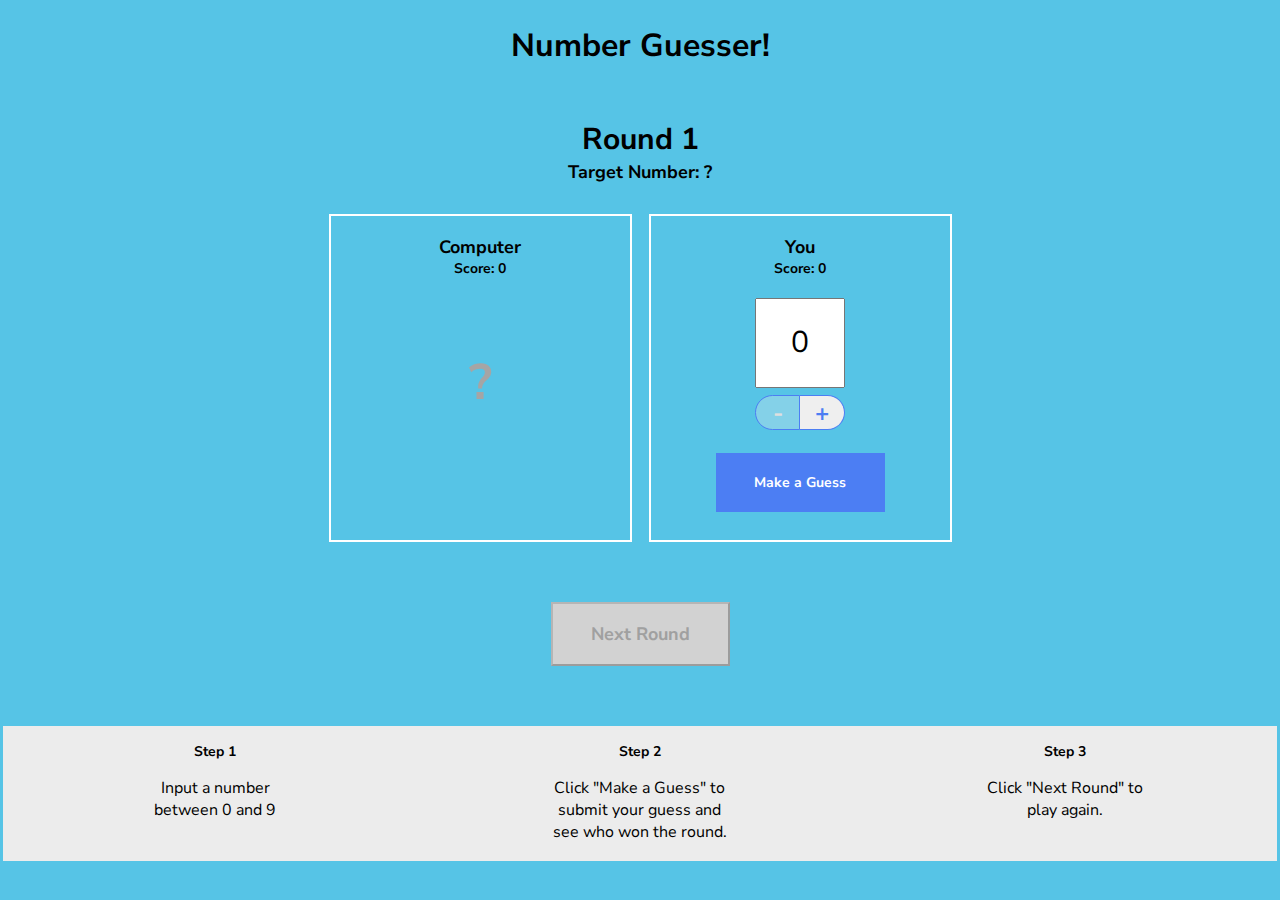
<file: docs/numGuess/index.html>
<!doctype html>

<html>
  <head>
    <title>Number Guesser</title>
    <link href="https://fonts.googleapis.com/css?family=Nunito+Sans:400,700" rel="stylesheet">
    <link rel="stylesheet" href="./style.css">
  </head>
  <body>
    <div class="game-container">
      <header>
        <h1>Number Guesser!</h1>
      </header>
      
      <div class="rounds">
        <p class="round-label">Round <span id="round-number">1</span></p>
        <p class="guess-label">Target Number: <span id="target-number">?</span></p>
      </div>

      <div class="guessing-area">
        <div class="guess computer-guess">
          <div class="guess-title">
            <p class="guess-label">Computer</p>
            <p class="score-label">Score: <span id="computer-score">0</span></p>
          </div>
          <p id="computer-guess">?</p>
          <p class="winning-text" id="computer-wins"></p>
        </div>
        <div class="guess human-guess">
          <div class="guess-title">
            <p class="guess-label">You</p>
            <p class="score-label">Score: <span id="human-score">0</span></p>
          </div>
          <input type="number" id="human-guess" min=0 max=9 value=0>
          <div class="number-controls">
            <button class="number-control left" id="subtract" disabled>-</button>
            <button class="number-control right" id="add">+</button>
          </div>
          <button class="button" id="guess">Make a Guess</button>
        </div>
      </div>

      <div class="next-round-container">
        <button class="button" id="next-round" disabled>Next Round</button>
      </div>

    </div>
    
    <div class="instructions">
      <div class="instruction">
        <h3>Step 1</h3>
        <p>Input a number between 0 and 9</p>
      </div>
      <div class="instruction">
        <h3>Step 2</h3>
        <p>Click "Make a Guess" to submit your guess and see who won the round.</p>
      </div>
      <div class="instruction">
        <h3>Step 3</h3>
        <p>Click "Next Round" to play again.</p>
      </div>
    </div>

    <script src="./script.js"></script>
    <script src="./game.js"></script>
  </body>
</html>
</file>
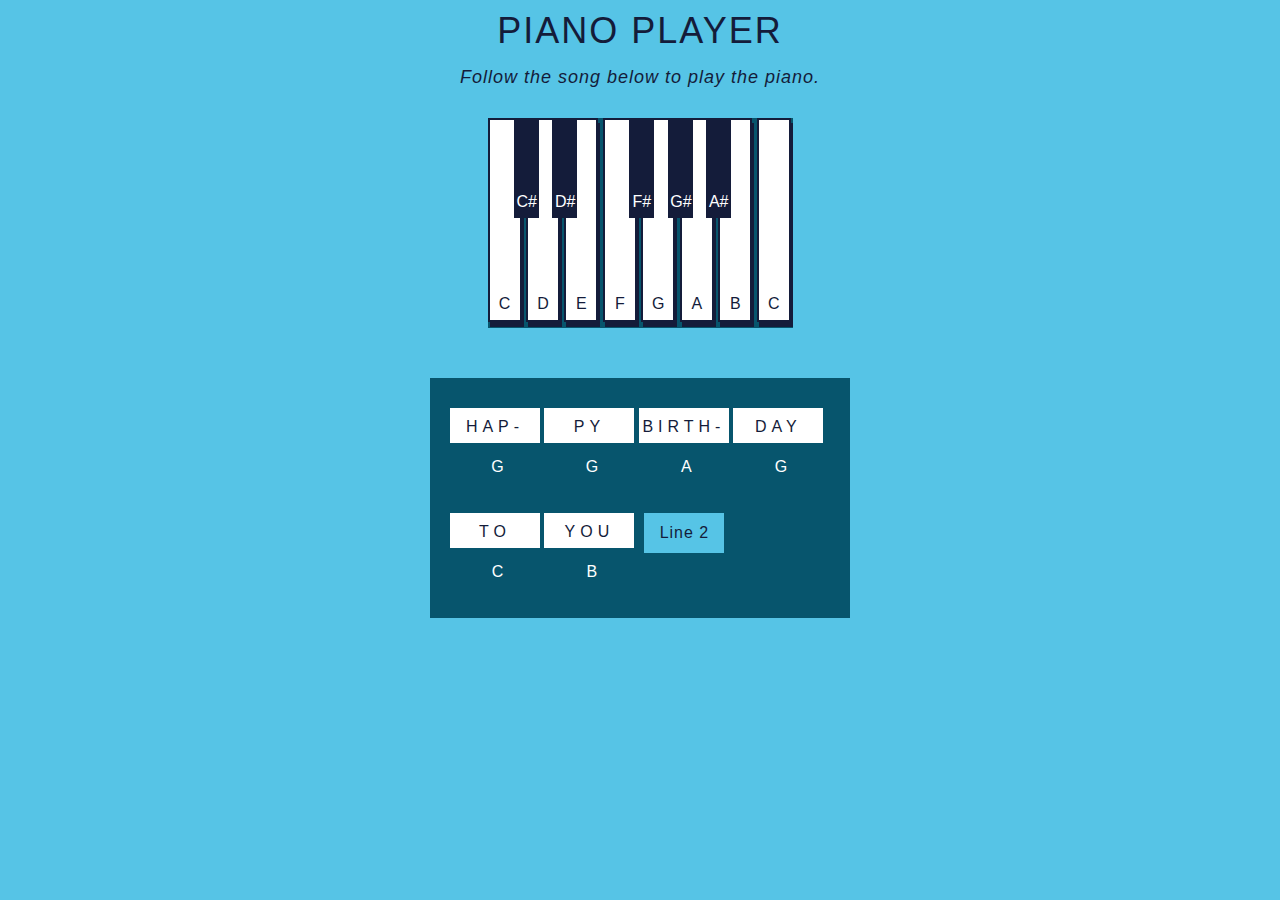
<file: docs/PIANOplayer/index.html>
<!DOCTYPE html>
<html lang="en" >

<head>
  <meta charset="UTF-8">
  <link rel="stylesheet" href="style.css">
</head>

<body>
  <p class='title'>Piano Player</p>
  <p id='demo'>Follow the song below to play  the piano.</p>
  <section class="piano">
    <section id='c-key' class="key">
      <section class='keynote'>C</section>
    </section>
    <section id='c-sharp-key' class="black-key">
      <section class='black-keynote'>C#</section>
    </section>
    <section id='d-key' class="key">
      <section class='keynote'>D</section>
    </section>
    <section id='d-sharp-key' class="black-key">
      <section class='black-keynote'>D#</section>
    </section>
    <section id='e-key' class="key">
      <section class='keynote'>E</section>
    </section>
    <section id='f-key' class="key">
      <section class='keynote'>F</section>
    </section>
    <section id='f-sharp-key' class="black-key">
      <section class='black-keynote'>F#</section>
    </section>
    <section id='g-key' class="key">
      <section class='keynote'>G</section>
    </section>
    <section id='g-sharp-key' class="black-key">
      <section class='black-keynote'>G#</section>
    </section>
    <section id='a-key' class="key">
      <section class='keynote'>A</section>
    </section>
    <section id='a-sharp-key' class="black-key">
      <section class='black-keynote'>A#</section>
    </section>
    <section id='b-key' class="key">
      <section class='keynote'>B</section>
    </section>
    <section id='high-c-key' class="key">
      <div class='keynote'>C</div>
    </section>
  </section>

  <section id='lyrics'>
    <section id='column-one'>
      <section id="word-one">HAP-</section>
      <section id="letter-note-one">G</section>
    </section>
    <section id='column-two'>
      <section id="word-two">PY</section>
      <section id="letter-note-two">G</section>
    </section>
    <section id='column-three'>
      <section id="word-three">BIRTH-</section>
      <section id="letter-note-three">A</section>
    </section>
    <section id='column-four'>
      <section id="word-four">DAY</section>
      <section id="letter-note-four">G</section>
    </section>
    <section id='column-five'>
      <section id="word-five">TO</section>
      <section id="letter-note-five">C</section>
    </section>
    <section id='column-six'>
      <section id="word-six">YOU</section>
      <section id="letter-note-six">B</section>
    </section>
    <section id='column-optional' class='column-optional'>
      <section id="word-optional">END</section>
      <section id="letter-note-optional">A</section>
    </section>

    <button id="first-next-line">Line 2</button>
    <button id="second-next-line">Line 3</button>
    <button id="third-next-line">Line 4</button>
    <button id="fourth-next-line">Reset</button>
  </section>

  <script  src="main.js"></script>

</body>
</html>
</file>
<file: docs/numGuess/style.css>
* {
  font-family: 'Nunito Sans';
  box-sizing: border-box;
}

body {
  margin: 0 auto;
  padding: 3px;
  background-color: #56c4e6;
}

.game-container {
  max-width: 640px;
  margin: 0 auto;
  text-align: center;
}

header {
  display: flex;
  justify-content: center
}

.rounds {
  display: flex;
  flex-direction: column;
  align-items: center;
  margin-bottom: 30px;
}

.round-label {
  font-size: 30px;
  font-weight: 700;
  margin-bottom: 0px;
}

.guess {
  min-width: 303px;
  height: 328px;
  display: flex;
  flex-direction: column;
  align-items: center;
  padding: 19px;
}

.guessing-area {
  display: flex;
  justify-content: space-around;
  align-items: flex-start;
  margin-bottom: 60px;
}

.guess-title {
  display: flex;
  flex-direction: column;
  align-items: center;
  justify-content: flex-start;
  margin-bottom: 20px;
}

.guess-label {
  font-size: 18px;
  font-weight: 700;
  margin: 0;
}

.score-label {
  font-size: 14px;
  font-weight: 700;
  margin: 0;
}

.target-guess {
  display: flex;
  flex-direction: column;
  align-items: center;
  justify-content: flex-start;
}

.computer-guess {
  background-color: #56c4e6;
  border: 2px solid #fff
}

#computer-guess {
  font-size: 50px;
  font-weight: 700;
  color: #a5a5a5;
}

.human-guess {
  border: 2px solid #fff;
}

.guess input {
  height: 90px;
  width: 90px;
  font-size: 30px;
  text-align: center;
  margin: 0 auto;
  margin-bottom: 7px;
}

.number-controls {
  font-size: 0;
  margin-bottom: 23px;
}

.number-control {
  border: solid 1px #4c7ef3;
  display: inline-block;
  width: 45px;
  height: 35px;
  font-size: 24px;
  font-weight: 700;
  color: #4c7ef3;
  cursor: pointer;
}

.number-controls button[disabled] {
  color: #dfdfdf;
  cursor: default;
}

.left {
  border-top-left-radius: 22.5px;
  border-bottom-left-radius: 22.5px;
}

.right {
  border-top-right-radius: 22.5px;
  border-bottom-right-radius: 22.5px;
  border-left-width: 0px;
}

.controls {
  display: flex;
  justify-content: space-around;
}

.button {
  background-color: #4c7ef3;
  color: #fff;
  cursor: pointer;
}

#guess {
  padding: 20px;
  width: 169px;
  height: 59px;
  border: none;
  font-weight: 700;
  font-size: 14px;
}

input[type=number]::-webkit-inner-spin-button {
  -webkit-appearance: none;
}

#next-round {
  width: 179px;
  height: 64px;
  font-size: 18px;
  font-weight: bold;
  margin-left: auto;
  margin-right: auto;
  margin-bottom: 60px;
}
  
.button[disabled] {
  background-color: #d2d2d2;
  color: #a0a0a0;
  cursor: default;
}

.instructions {
  background-color: #ececec;
  width: 100%;
  display: flex;
  justify-content: space-around;
}

.instruction {
  width: 180px;
  padding: 2px;
  text-align: center;
}

.instructions h3 {
  font-size: 14px;
}


.winning-text, .winning-text[disabled] {
  color: #ec3636;
  font-weight: 700;
}
</file>
<file: docs/PIANOplayer/style.css>
body{
  margin: 0;
  padding: 0;
  font-family: sans-serif;
  background: #56c4e6;
}
.title{
  font-size: 36px;
  margin-top: 10px;
  margin-bottom: 0px;
  padding: 0;
  color: #141c3a;
  text-transform: uppercase;
  letter-spacing: 2px;
  text-align: center;
}
#demo{
  text-align: center;
  font-size: 18px;
  margin-top: 15px;
  color: #141c3a;
  letter-spacing: 1px;
  font-style: italic;
}
.piano{
  width: 305px;
  height: 210px;
  display: block;
  margin: 0 auto;
  background-color: #07556d;
  margin-top: 30px;
}
.key{
  width: 30px;
  height: 200px;
  display: inline-block;
  border: solid #141c3a 2px;
  box-shadow: 2px 5px;
  background-color: white;
  color: #141c3a;
}
.black-key{
  width: 25px;
  height: 100px;
  display: inline-block;
  background-color: #141c3a;
  color: white;
  position: absolute;
  margin-left: -12px;
  padding: 0px;
}
.keynote{
  width: 20px;
  height: 20px;
  text-align: center;
  display: block;
  margin: 0 auto;
  margin-top: 175px;
  color: #141c3a;
}
.black-keynote{
  width: 20px;
  height: 20px;
  text-align: center;
  display: block;
  margin: 0 auto;
  margin-top: 75px;
}
#lyrics{
  width: 400px;
  height: 240px;
  display: block;
  margin: 0 auto;
  padding-left: 20px;
  margin-top: 50px;
  background-color: #07556d;
}
#column-one, #column-two, #column-three, #column-four, #column-five, #column-six, #column-optional{
  width: 90px;
  display: inline-block;
  text-align: center;
  margin-top: 30px;
}
#column-optional{
  display: none;
}
#word-one, #word-two, #word-three, #word-four, #word-five, #word-six, #word-optional{
  background-color: white;
  width: 90px;
  height: 25px;
  padding-top: 10px;
  letter-spacing: 5px;
  color: #141c3a;
}
#letter-note-one, #letter-note-two, #letter-note-three, #letter-note-four, #letter-note-five, #letter-note-six, #letter-note-optional{
  color: white;
  width: 25px;
  height: 25px;
  margin-top: 15px;
  margin-left: 35px;
}
#first-next-line, #second-next-line, #third-next-line, #fourth-next-line{
  width: 80px;
  height: 40px;
  font-size: 16px;
  position: absolute;
  margin-top: 30px;
  margin-left: 10px;
  border: none;
  background-color: #56c4e6;
  color: #141c3a;
  letter-spacing: 1px;
  cursor: pointer;
}
</file>
